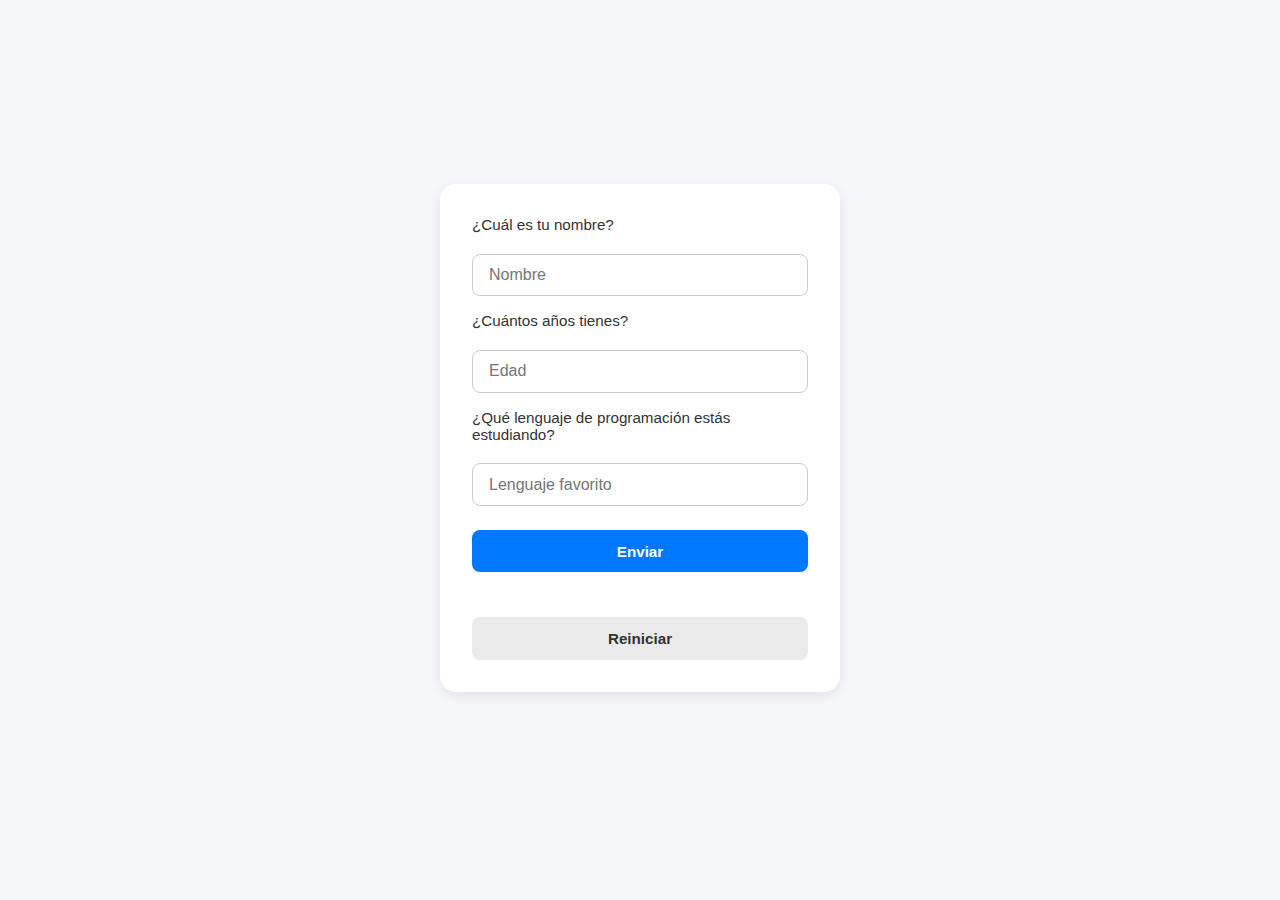
<file: day-02/index.html>
<!DOCTYPE html>
<html lang="es">
<head>
    <meta charset="UTF-8">
    <meta name="viewport" content="width=device-width, initial-scale=1.0">
    <link rel="stylesheet" href="./styles.css">
    <title>Lógica JS 2/7: Variables</title>
    
</head>
<body>

    <!-- Desarrollo realizado usando BEM y buenas prácticas de accesibilidad -->
    <main class="main">

        <section class="formulario" id="formulario">
            <label for="nombreUsuario" class="formulario__label">¿Cuál es tu nombre?</label>
            <input type="text" class="formulario__input" id="nombreUsuario" placeholder="Nombre">
            
            <label for="edadUsuario" class="formulario__label">¿Cuántos años tienes?</label>
            <input type="number" class="formulario__input" id="edadUsuario" placeholder="Edad">

            <label for="lenguajeUsuario" class="formulario__label">¿Qué lenguaje de programación estás estudiando?</label>
            <input type="text" class="formulario__input" id="lenguajeUsuario" placeholder="Lenguaje favorito">

            <div class="formulario__botones">
                <button class="formulario__button formulario__button--primario" aria-label="Enviar formulario" onclick="procesarFormulario()">Enviar</button>
            </div>
            <p class="formulario__mensaje" id="mensajeResultado" aria-live="polite"></p>
            <button class="formulario__button formulario__button--secundario" aria-label="Limpiar formulario" onclick="reiniciar()">Reiniciar</button>

        </section>
<!--    Esto se usará en la versión extendida si es que la llego a hacer
        <section class="formulario" id="preguntasForm" hidden>            
            <label for="respuesta" class="formulario__label" id="pregunta"></label>
            <input type="number" class="formulario__input" id="respuesta" placeholder="">
            
            <div class="formulario__botones">
                <button class="formulario__button formulario__button--primario" aria-label="Enviar respuesta" onclick="responderPregunta()">Responder</button>
                <button class="formulario__button formulario__button--secundario" aria-label="Limpiar formulario" onclick="reiniciar()">Reiniciar</button>
            </div>
        </section>
-->    
    </main>

    <script src="./solution-basic-day-02.js"></script>
</body>
</html>
</file>
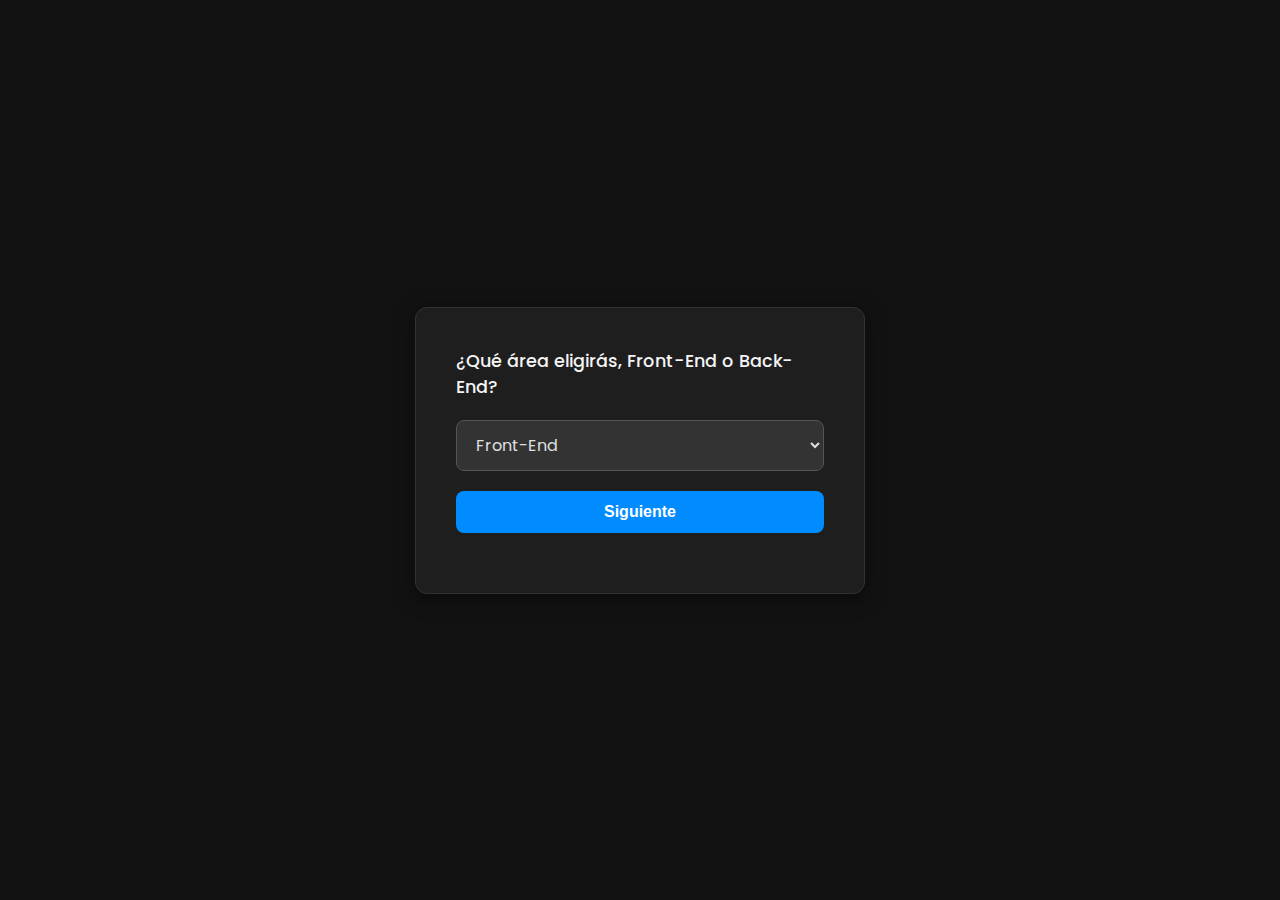
<file: day-03/index.html>
<!DOCTYPE html>
<html lang="es">
<head>
    <meta charset="UTF-8">
    <meta name="viewport" content="width=device-width, initial-scale=1.0">
    <link rel="stylesheet" href="./styles.css">
    <title>Lógica JS 3/7: Estructuras de control de flujo</title>
</head>
<body class="body">
    <main class="main">
        <section class="app">

            <label class="app__pregunta" id="label1" for="select1">¿Qué área eligirás, Front-End o Back-End?</label>
            <select class="app__respuesta" id="select1">
                <option value="front">Front-End</option> 
                <option value="back">Back-End</options>
            </select>
            <input class="app__input" id="input1" placeholder="Nombre de la Tecnología" hidden>
            
            <button class="app__button" id="button1">Siguiente</button>
            <ul class="app__lista" id="ul1" hidden></ul>
            <p class="app__texto" id="p1" hidden></p>

        </section>

    </main>
    <script src="./solution-day-03.js"></script>
</body>
</html>
</file>
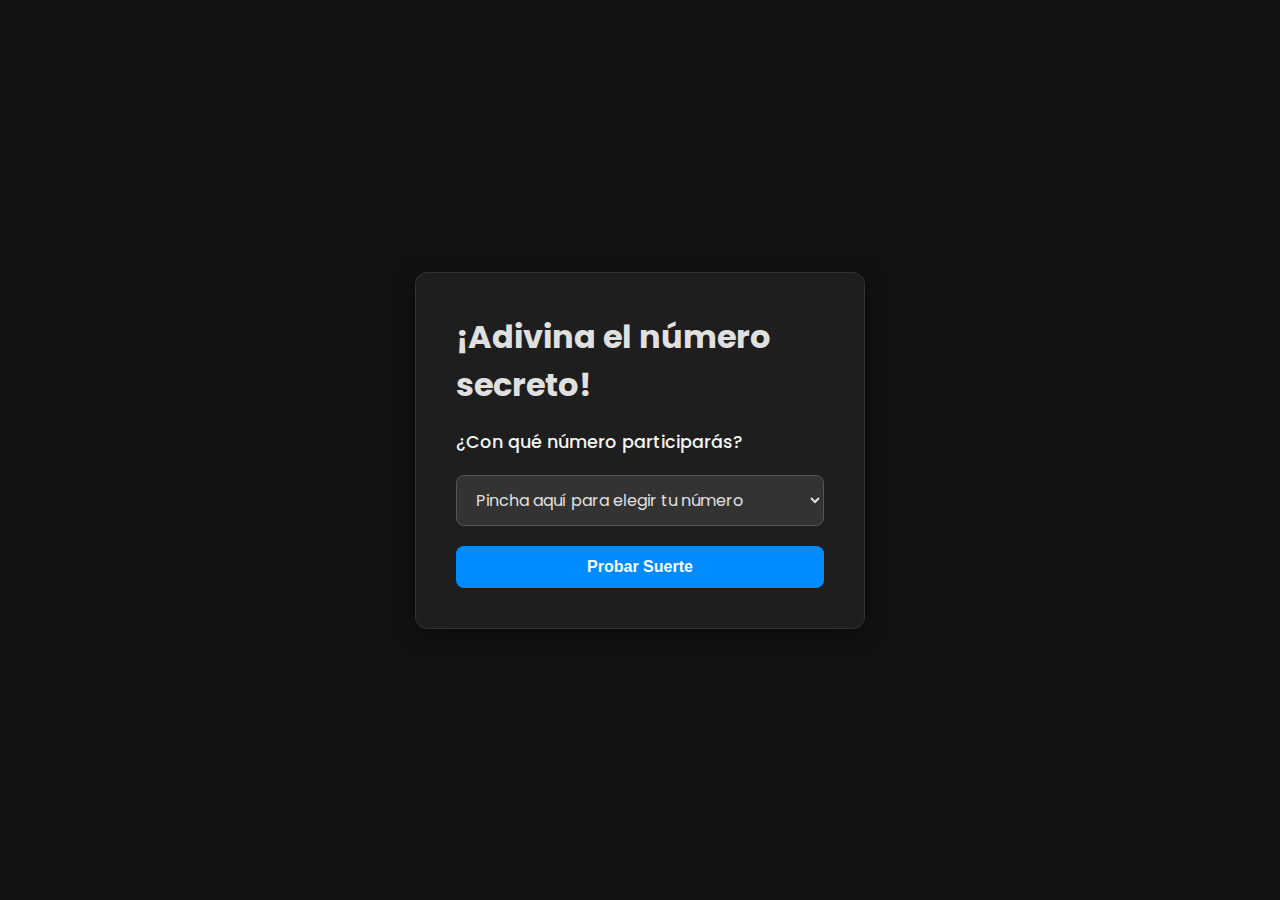
<file: day-04/solution/index.html>
<!DOCTYPE html>
<html lang="es">
<head>
    <meta charset="UTF-8">
    <meta name="viewport" content="width=device-width, initial-scale=1.0">
    <link rel="stylesheet" href="./styles.css">
    <title>Lógica JS 4/7: Mas loops y randomización</title>
</head>
<body class="body">
    <main class="main">
        <section class="app">
            <h1>¡Adivina el número secreto!</h1>
            <label class="app__pregunta" id="label1" for="select1">¿Con qué número participarás?</label>
            <select class="app__respuesta" id="select1">
                <option value="" disabled selected> Pincha aquí para elegir tu número </option>
                <option value="1">1</option> 
                <option value="2">2</options>
                <option value="3">3</option> 
                <option value="4">4</option> 
                <option value="5">5</option> 
                <option value="6">6</option> 
                <option value="7">7</option> 
                <option value="8">8</option> 
                <option value="9">9</option> 
                <option value="10">10</option> 
            </select>

            <button class="app__button" id="button1">Probar Suerte</button>
            <p class="app__texto" id="p1" hidden></p>

        </section>

    </main>
    <script src="./solution-day-04.js"></script>
</body>
</html>
</file>
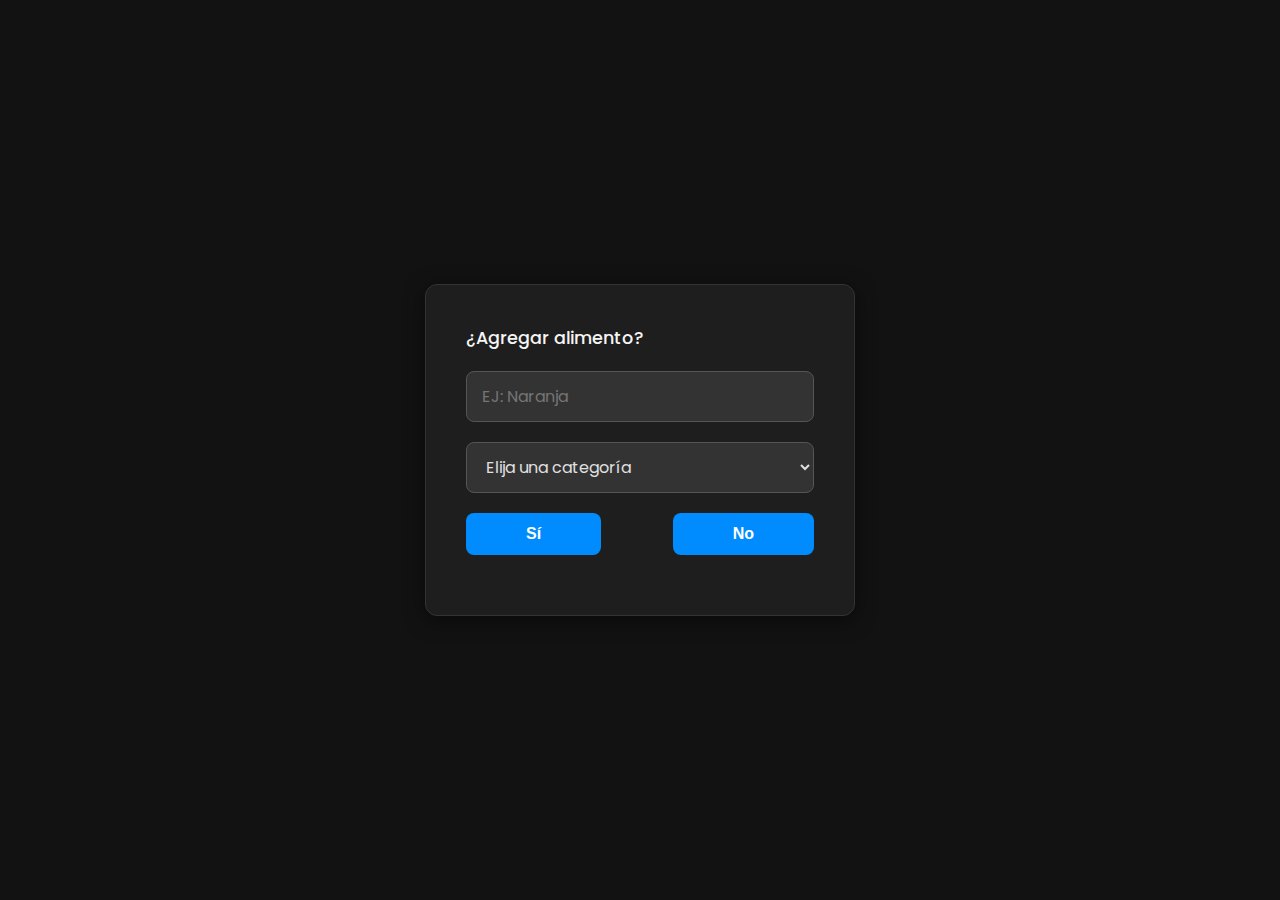
<file: day-05/solution/index.html>
<!DOCTYPE html>
<html lang="es">
<head>
    <meta charset="UTF-8">
    <meta name="viewport" content="width=device-width, initial-scale=1.0">
    <link rel="stylesheet" href="./styles.css">
    <title>Lógica JS 5/7: Arrays y colecciones</title>
</head>
<body class="body">
    <main class="main">
        <section class="app">

            <label class="app__pregunta" id="label1" for="select1">¿Agregar alimento?</label>
            <input class="app__input" id="input1" placeholder="EJ: Naranja">
            <select class="app__categoria" id="select1" >
                <option value="" disabled selected> Elija una categoría </option>
                <option value="Frutas">Frutas</option> 
                <option value="Lácteos">Lácteos</options>
                <option value="Congelados">Congelados</option> 
                <option value="Dulces">Dulces</option>
            </select>
            <div class="app__buttons">
                <button class="app__button" id="button1">Sí</button>
                <button class="app__button" id="button2" >No</button>
            </div>    
            <ul class="app__lista" id="ul1" hidden></ul>
            <p class="app__texto" id="p1" hidden></p>

        </section>

    </main>
    <script src="./solution-day-05.js"></script>
</body>
</html>
</file>
<file: day-02/styles.css>
/* Reset básico para consistencia */
* {
  margin: 0;
  padding: 0;
  box-sizing: border-box;
}

/* Estilos generales */
body {
  font-family: 'Segoe UI', Tahoma, Geneva, Verdana, sans-serif;
  background: #f4f6f9;
  color: #333;
  display: flex;
  justify-content: center;
  align-items: center;
  min-height: 100vh;
  padding: 1rem;
}

.main {
  width: 100%;
  max-width: 400px;
}

/* Bloque formulario */
.formulario {
  background: #fff;
  padding: 2rem;
  border-radius: 1rem;
  box-shadow: 0 4px 12px rgba(0, 0, 0, 0.08);
  margin-bottom: 1.5rem;
  display: flex;
  flex-direction: column;
  gap: 1rem;
}

.formulario__label {
  font-size: 0.95rem;
  font-weight: 500;
  margin-bottom: 0.3rem;
}

.formulario__input {
  width: 100%;
  padding: 0.7rem 1rem;
  border: 1px solid #ccc;
  border-radius: 0.5rem;
  font-size: 1rem;
  transition: border-color 0.3s, box-shadow 0.3s;
}

.formulario__input:focus {
  border-color: #0077ff;
  outline: none;
  box-shadow: 0 0 0 3px rgba(0, 119, 255, 0.2);
}

/* Botones */
.formulario__botones {
  display: flex;
  gap: 1rem;
  margin-top: 0.5rem;
}

.formulario__button {
  flex: 1;
  padding: 0.8rem 1.2rem;
  border: none;
  border-radius: 0.5rem;
  font-size: 0.95rem;
  cursor: pointer;
  font-weight: 600;
  transition: background 0.3s, transform 0.2s;
}

.formulario__button:active {
  transform: scale(0.97);
}

.formulario__button--primario {
  background: #0077ff;
  color: #fff;
}

.formulario__button--primario:hover {
  background: #005fcc;
}

.formulario__button--secundario {
  background: #eaeaea;
  color: #333;
}

.formulario__button--secundario:hover {
  background: #d6d6d6;
}

/* Mensaje dinámico */
.formulario__mensaje {
  margin-top: 0.8rem;
  font-size: 0.95rem;
  font-weight: 500;
  color: #0077ff;
}
</file>
<file: day-03/styles.css>
/* Importar una fuente limpia y moderna desde Google Fonts */
@import url('https://fonts.googleapis.com/css2?family=Poppins:wght@300;400;500;600&display=swap');

/* --- Reset Básico y Estilos Globales --- */
* {
    margin: 0;
    padding: 0;
    box-sizing: border-box;
}

/* --- Tema Oscuro --- */
body {
    font-family: 'Poppins', sans-serif;
    background-color: #121212; /* Fondo principal oscuro */
    color: #e0e0e0; /* Color de texto principal claro */
    /* Usamos Flexbox para centrar el contenido vertical y horizontalmente */
    display: flex;
    justify-content: center;
    align-items: center;
    min-height: 100vh; /* Asegura que el body ocupe toda la altura de la pantalla */
    padding: 20px;
}

/* --- Contenedor Principal de la App --- */
.app {
    background-color: #1e1e1e; /* Un gris oscuro para la tarjeta, ligeramente más claro que el fondo */
    padding: 40px;
    border-radius: 12px; /* Bordes redondeados */
    box-shadow: 0 4px 20px rgba(0, 0, 0, 0.5); /* Sombra más pronunciada para el modo oscuro */
    width: 100%;
    max-width: 450px; /* Ancho máximo para que no se estire demasiado en pantallas grandes */
    display: flex;
    flex-direction: column; /* Organiza los elementos en una columna */
    gap: 20px; /* Espacio entre los elementos hijos */
    transition: all 0.3s ease;
    border: 1px solid #333; /* Borde sutil para definir el contenedor */
}

/* --- Estilos para los Textos --- */
.app__texto {
    font-size: 1rem;
    line-height: 1.6;
    color: #a6cfff; /* Un azul claro y legible */
    background-color: #2c3e50; /* Un fondo azul oscuro */
    padding: 15px; /* Un poco de espacio interno */
    border-radius: 8px; /* Bordes redondeados consistentes con el resto de la UI */
    border-left: 4px solid #4dabf7; /* Un borde izquierdo azul más brillante */
}

.app__pregunta {
    font-weight: 500;
    font-size: 1.1rem;
    color: #f5f5f5; /* Un blanco ligeramente apagado para las preguntas */
}

/* --- Estilos para los Controles del Formulario --- */
.app__respuesta,
.app__input {
    width: 100%;
    padding: 12px 15px;
    border: 1px solid #555;
    border-radius: 8px;
    font-size: 1rem;
    font-family: 'Poppins', sans-serif;
    background-color: #333;
    color: #e0e0e0; /* Color del texto dentro del input */
    transition: border-color 0.3s ease, box-shadow 0.3s ease;
}

.app__respuesta:focus,
.app__input:focus {
    outline: none;
    border-color: #4dabf7; /* Color de realce al seleccionar */
    box-shadow: 0 0 0 3px rgba(77, 171, 247, 0.2);
}

/* --- Estilo del Botón --- */
.app__button {
    padding: 12px 20px;
    border: none;
    border-radius: 8px;
    background-color: #008cff; /* Un azul más vibrante que resalta en fondos oscuros */
    color: #ffffff;
    font-size: 1rem;
    font-weight: 600; /* Un poco más de peso para mayor legibilidad */
    cursor: pointer;
    transition: background-color 0.3s ease, transform 0.2s ease;
}

.app__button:hover {
    background-color: #339dff;
    transform: translateY(-2px); /* Pequeño efecto de elevación */
}

.app__button:active {
    transform: translateY(0); /* Vuelve a la posición original al hacer clic */
}

/* --- Estilo de la Lista --- */
.app__lista {
    list-style: none; /* Quita los puntos de la lista */
    padding-left: 10px;
    display: flex;
    flex-direction: column;
    gap: 8px; /* Espacio entre elementos de la lista */
}

.app__lista li {
    padding: 8px;
    background-color: #2c2c2c; /* Fondo oscuro para los items de la lista */
    border-left: 3px solid #008cff;
    border-radius: 4px;
    color: #f1f1f1;
}
</file>
<file: day-04/solution/styles.css>
@import url('https://fonts.googleapis.com/css2?family=Poppins:wght@300;400;500;600&display=swap');

/* --- Reset Básico y Estilos Globales --- */
* {
    margin: 0;
    padding: 0;
    box-sizing: border-box;
}

/* --- Tema Oscuro --- */
body {
    font-family: 'Poppins', sans-serif;
    background-color: #121212; /* Fondo principal oscuro */
    color: #e0e0e0; /* Color de texto principal claro */
    /* Usamos Flexbox para centrar el contenido vertical y horizontalmente */
    display: flex;
    justify-content: center;
    align-items: center;
    min-height: 100vh; /* Asegura que el body ocupe toda la altura de la pantalla */
    padding: 20px;
}
a{
    color: #008cff;
}

/* --- Contenedor Principal de la App --- */
.app {
    background-color: #1e1e1e; /* Un gris oscuro para la tarjeta, ligeramente más claro que el fondo */
    padding: 40px;
    border-radius: 12px; /* Bordes redondeados */
    box-shadow: 0 4px 20px rgba(0, 0, 0, 0.5); /* Sombra más pronunciada para el modo oscuro */
    width: 100%;
    max-width: 450px; /* Ancho máximo para que no se estire demasiado en pantallas grandes */
    display: flex;
    flex-direction: column; /* Organiza los elementos en una columna */
    gap: 20px; /* Espacio entre los elementos hijos */
    transition: all 0.3s ease;
    border: 1px solid #333; /* Borde sutil para definir el contenedor */
}

/* --- Estilos para los Textos --- */
.app__texto {
    font-size: 1rem;
    line-height: 1.6;
    color: #a6cfff; /* Un azul claro y legible */
    background-color: #2c3e50; /* Un fondo azul oscuro */
    padding: 15px; /* Un poco de espacio interno */
    border-radius: 8px; /* Bordes redondeados consistentes con el resto de la UI */
    border-left: 4px solid #4dabf7; /* Un borde izquierdo azul más brillante */
}

.app__pregunta {
    font-weight: 500;
    font-size: 1.1rem;
    color: #f5f5f5; /* Un blanco ligeramente apagado para las preguntas */
}

/* --- Estilos para los Controles del Formulario --- */
.app__respuesta {
    width: 100%;
    padding: 12px 15px;
    border: 1px solid #555;
    border-radius: 8px;
    font-size: 1rem;
    font-family: 'Poppins', sans-serif;
    background-color: #333;
    color: #e0e0e0; /* Color del texto dentro del input */
    transition: border-color 0.3s ease, box-shadow 0.3s ease;
}

.app__respuesta:focus {
    outline: none;
    border-color: #4dabf7; /* Color de realce al seleccionar */
    box-shadow: 0 0 0 3px rgba(77, 171, 247, 0.2);
}

/* --- Estilo del Botón --- */
.app__button {
    padding: 12px 20px;
    border: none;
    border-radius: 8px;
    background-color: #008cff; /* Un azul más vibrante que resalta en fondos oscuros */
    color: #ffffff;
    font-size: 1rem;
    font-weight: 600; /* Un poco más de peso para mayor legibilidad */
    cursor: pointer;
    transition: background-color 0.3s ease, transform 0.2s ease;
}

.app__button:hover {
    background-color: #339dff;
    transform: translateY(-2px); /* Pequeño efecto de elevación */
}

.app__button:active {
    transform: translateY(0); /* Vuelve a la posición original al hacer clic */
}
</file>
<file: day-05/solution/styles.css>
/* Importar una fuente limpia y moderna desde Google Fonts */
@import url('https://fonts.googleapis.com/css2?family=Poppins:wght@300;400;500;600&display=swap');

/* --- Reset Básico y Estilos Globales --- */
* {
    margin: 0;
    padding: 0;
    box-sizing: border-box;
}

/* --- Tema Oscuro --- */
body {
    font-family: 'Poppins', sans-serif;
    background-color: #121212; /* Fondo principal oscuro */
    color: #e0e0e0; /* Color de texto principal claro */
    /* Usamos Flexbox para centrar el contenido vertical y horizontalmente */
    display: flex;
    justify-content: center;
    align-items: center;
    min-height: 100vh; /* Asegura que el body ocupe toda la altura de la pantalla */
    padding: 20px;
}

/* --- Contenedor Principal de la App --- */
.app {
    background-color: #1e1e1e; /* Un gris oscuro para la tarjeta, ligeramente más claro que el fondo */
    padding: 40px;
    border-radius: 12px; /* Bordes redondeados */
    box-shadow: 0 4px 20px rgba(0, 0, 0, 0.5); /* Sombra más pronunciada para el modo oscuro */
    width: 100%;
    max-width: 450px; /* Ancho máximo para que no se estire demasiado en pantallas grandes */
    display: flex;
    flex-direction: column; /* Organiza los elementos en una columna */
    gap: 20px; /* Espacio entre los elementos hijos */
    transition: all 0.3s ease;
    border: 1px solid #333; /* Borde sutil para definir el contenedor */
}

/* --- Estilos para los Textos --- */
.app__texto {
    font-size: 1rem;
    line-height: 1.6;
    color: #a6cfff; /* Un azul claro y legible */
    background-color: #2c3e50; /* Un fondo azul oscuro */
    padding: 15px; /* Un poco de espacio interno */
    border-radius: 8px; /* Bordes redondeados consistentes con el resto de la UI */
    border-left: 4px solid #4dabf7; /* Un borde izquierdo azul más brillante */
}

.app__pregunta {
    font-weight: 500;
    font-size: 1.1rem;
    color: #f5f5f5; /* Un blanco ligeramente apagado para las preguntas */
}

/* --- Estilos para los Controles del Formulario --- */
.app__categoria,
.app__input {
    width: 100%;
    padding: 12px 15px;
    border: 1px solid #555;
    border-radius: 8px;
    font-size: 1rem;
    font-family: 'Poppins', sans-serif;
    background-color: #333;
    color: #e0e0e0; /* Color del texto dentro del input */
    transition: border-color 0.3s ease, box-shadow 0.3s ease;
}

.app__categoria:focus,
.app__input:focus {
    outline: none;
    border-color: #4dabf7; /* Color de realce al seleccionar */
    box-shadow: 0 0 0 3px rgba(77, 171, 247, 0.2);
}

/* --- Estilo del Botón --- */
.app__buttons {
    display: flex;
    justify-content: space-between;
}

.app__button {
    padding: 12px 60px;
    border: none;
    border-radius: 8px;
    background-color: #008cff; /* Un azul más vibrante que resalta en fondos oscuros */
    color: #ffffff;
    font-size: 1rem;
    font-weight: 600; /* Un poco más de peso para mayor legibilidad */
    cursor: pointer;
    transition: background-color 0.3s ease, transform 0.2s ease;
}

.app__button:hover {
    background-color: #339dff;
    transform: translateY(-2px); /* Pequeño efecto de elevación */
}

.app__button:active {
    transform: translateY(0); /* Vuelve a la posición original al hacer clic */
}

/* --- Estilo de la Lista --- */
.app__lista {
    list-style: none; /* Quita los puntos de la lista */
    padding-left: 10px;
    display: flex;
    flex-direction: column;
    gap: 8px; /* Espacio entre elementos de la lista */
}

.app__lista li {
    padding: 8px;
    background-color: #2c2c2c; /* Fondo oscuro para los items de la lista */
    border-left: 3px solid #008cff;
    border-radius: 4px;
    color: #f1f1f1;
}
</file>
